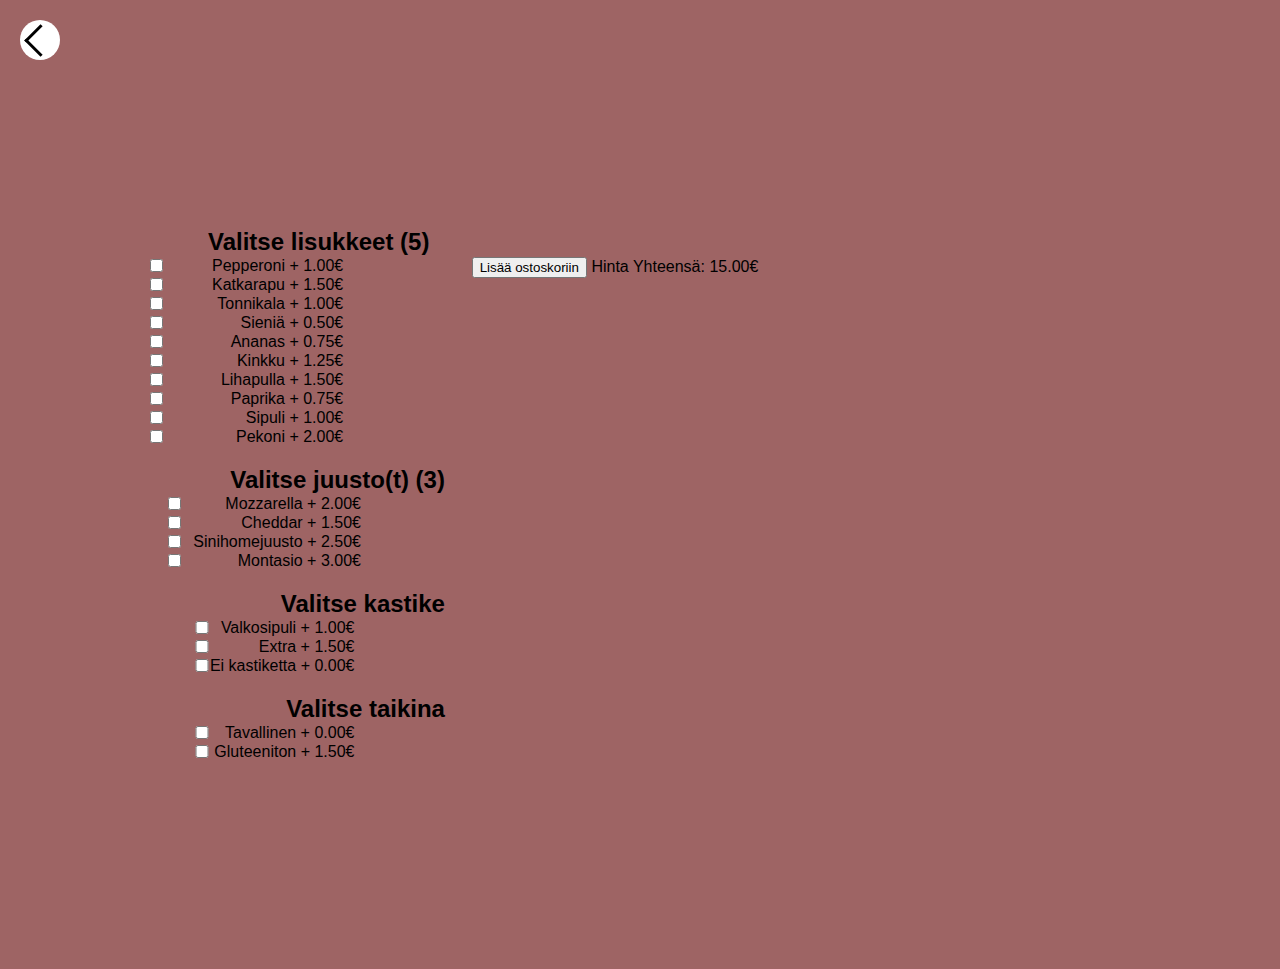
<file: fantasy.html>
<!DOCTYPE html>
<html lang="en">
    <head>
        <meta charset="UTF-8">
        <title>Fantasy</title>
        <link rel="icon" href="images/logo_2.png">
        <link rel="stylesheet" href="scss/fantasy.css">
    </head>
    <body>
        <button class="back" onclick="back()">
            <span class="arrow"></span>
        </button>

        <toppings class="toppings">
            <div class="head">
            <h2>Valitse lisukkeet (5)</h2>
            </div>
            <div class="options">
                <div class="category">
                    <label id="label"><input type="checkbox" name="topping" value="1.00" class="topping">Pepperoni + 1.00€</label>
                    <label id="label"><input type="checkbox" name="topping" value="1.50" class="topping">Katkarapu + 1.50€</label>
                    <label id="label"><input type="checkbox" name="topping" value="1.00" class="topping">Tonnikala + 1.00€</label>
                    <label id="label"><input type="checkbox" name="topping"  value="0.50" class="topping">Sieniä + 0.50€</label>
                    <label id="label"><input type="checkbox" name="topping"value="0.75" class="topping">Ananas + 0.75€</label>
                    <label id="label"><input type="checkbox" name="topping"value="1.25" class="topping">Kinkku + 1.25€</label>
                    <label id="label"><input type="checkbox" name="topping"value="1.50" class="topping">Lihapulla + 1.50€</label>
                    <label id="label"><input type="checkbox" name="topping"value="0.75" class="topping">Paprika + 0.75€</label>
                    <label id="label"><input type="checkbox" name="topping"value="1.00" class="topping">Sipuli + 1.00€</label>
                    <label id="label"><input type="checkbox" name="topping"value="2.00" class="topping">Pekoni + 2.00€</label>
                    </div>
                    <div class="head">
                    <h2>Valitse juusto(t) (3)</h2>
                    </div>
                    <label id="label"><input type="checkbox" name="cheese" value="2.00" class="cheese">Mozzarella + 2.00€</label>
                    <label id="label"><input type="checkbox" name="cheese" value="1.50" class="cheese">Cheddar + 1.50€</label>
                    <label id="label"><input type="checkbox" name="cheese" value="2.50" class="cheese">Sinihomejuusto + 2.50€</label>
                    <label id="label"><input type="checkbox" name="cheese" value="3.00" class="cheese">Montasio + 3.00€</label>
                    <div class="head">
                    <h2>Valitse kastike</h2>
                    </div>
                    <label id="label"><input type="checkbox" name="garlic" value="1.00" class="sauces">Valkosipuli + 1.00€</label>
                    <label id="label"><input type="checkbox" name="extra" value="1.50" class="sauces">Extra + 1.50€</label>
                    <label id="label"><input type="checkbox" name="none" value="0.00" class="sauces">Ei kastiketta + 0.00€</label>
                    <div class="head">
                    <h2>Valitse taikina</h2>
                    </div>
                    <label id="label"><input type="checkbox" name="dough" value="0.00" class="doughs">Tavallinen + 0.00€</label>
                    <label id="label"><input type="checkbox" name="dough" value="1.50" class="doughs">Gluteeniton + 1.50€</label>
            </div>
            <button class="send" onclick="send()">Lisää ostoskoriin</button>
            <label id="totalPrice"></label>
        </toppings>
            <script src="js/fantasy.js">
            </script>
    </body>
</html>
</file>
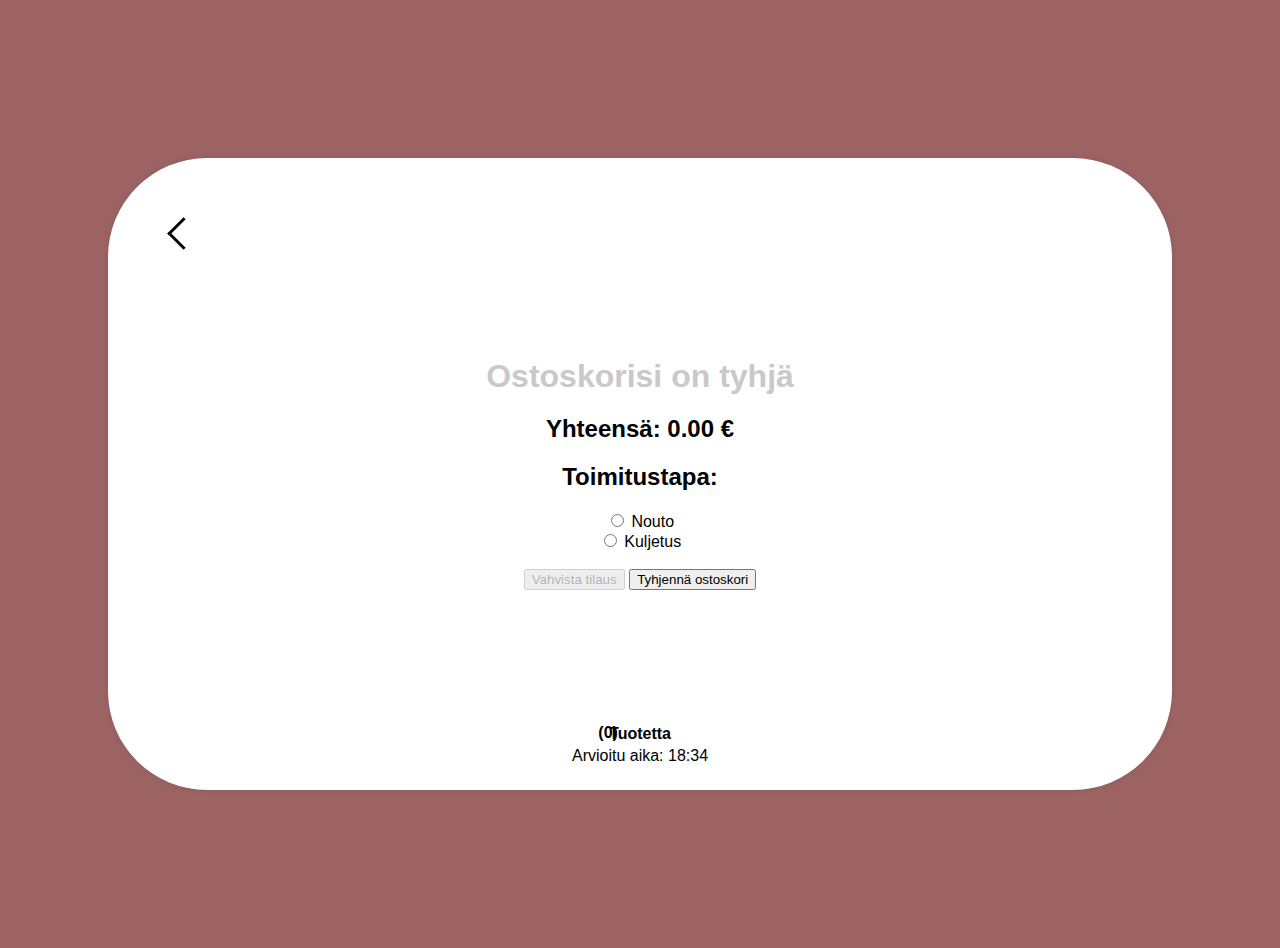
<file: ostoskori.html>
<!DOCTYPE html>
<html>
<head>
    <title>Ostoskori</title>
    <link rel="icon" href="images/logo_2.png">
    <style>
        body {
            background-color: rgb(158, 100, 100);            
        }
        .container{
            position: relative; 
            margin: 50px auto;
            padding: 200px;
            background-color: #fff;
            border-radius: 99px;
            box-shadow: 0 0 10px rgba(0, 0, 0, 0.1);            
        }
        .bg-light {
            background-color: #f8f9fa !important;
        }
        .back-button {
            width: 50px;
            height: 50px;
            background-color: white; 
            border-radius: 50%; 
            display: flex;
            justify-content: center;
            align-items: center;
            border: none;
            cursor: pointer;
            position: absolute;
            top: 50px;
            left: 50px;
        }                
        .arrow {
            width: 20px;
            height: 20px;
            border-left: 3px solid black;
            border-bottom: 3px solid black;
            transform: rotate(+45deg);
        }
        body {
            font-family: Arial, sans-serif;
            text-align: center;
            padding: 100px;
        }
        h1 {
            margin: 0;
            color: #c9c9c9;
        }
        .hidden {
            display: none;
        }
        li {
            list-style-type: none;
        }
        ul{
            color: #000000;
        }
        #delivery-address {
            margin-left: auto;
            margin-right: auto;
            display: block;
            margin-top: 10px;
            width: 200px;
        }
        #item-count{
            position: absolute;
            bottom: 27px;
            left: 47%;
            transform: translateX(-50%);
            color: black;
            padding: 5px 10px;
            border-radius: 50%;
            font-size: 1rem;
        }
        #Tuotetta{
            position: absolute;
            bottom: 20px;
            left: 50%;
            transform: translateX(-50%);
            color: black;
            padding: 5px 10px;
            border-radius: 50%;
            font-size: 1rem;
        }
            #clock {
            position: absolute;
            bottom: 20px;
            left: 50%;
            transform: translateX(-50%);
            color: black;
            padding: 5px 10px;
            border-radius: 50%;
            font-size: 1rem;
        }
    </style>
</head>
<body>
    <div class="container">
        <button class="back-button" onclick="goBack()">
            <div class="arrow"></div>
        </button>
        <h1 id="empty-message" class="empty-message">Ostoskorisi on tyhjä</h1>
        <h2>Yhteensä: <span id="total"></span></h2>
        <h3 id="cart-items"></h3> 
        <h2>Toimitustapa:</h2>
        <input type="radio" id="pickup" name="delivery-method" value="pickup" onclick="toggleDeliveryOptions(false)">
        <label for="pickup">Nouto</label><br>
        <input type="radio" id="delivery" name="delivery-method" value="delivery" onclick="toggleDeliveryOptions(true)">
        <label for="delivery">Kuljetus</label><br>
        <input type="text" id="delivery-address" placeholder="Syötä toimitusosoite" style="display: none;"><br>
        <div id="delivery-options" style="display: none;">
            <button onclick="setDeliveryTime(5)">3 km tai vähemmän (5 min)</button>
            <button onclick="setDeliveryTime(10)">3-10 km (10 min)</button>
            <button onclick="setDeliveryTime(20)">10-20 km (20 min)</button>
            <button onclick="setDeliveryTime(30)">Yli 20 km (30 min)</button>
        </div>
        <button id="confirm-button" onclick="confirmOrder()" disabled>Vahvista tilaus</button>
        <div id="clock"></div>
        <h3 id="item-count">(0)</h3><h4 id="Tuotetta">Tuotetta</h4>       

            <button onclick="clearCart()">Tyhjennä ostoskori</button>
    </div>    

    <script>
        
        var selectedItems = []; // Array to store selected items
        var total = 0;
        var deliveryTime = 0; // Delivery time in minutes

        function goBack() {
            location.replace("Tilaussivusto.html");
        }
        function updateItemCount() {
            var itemCount = document.getElementById("item-count");
            var order = JSON.parse(localStorage.getItem("order")) || [];
            itemCount.textContent = "(" + order.length + ")";
        }

        // Call the function initially to set the initial count
        updateItemCount();

        // Function to handle toggling delivery options and address input
        function toggleDeliveryOptions(showOptions) {
            var deliveryOptionsDiv = document.getElementById("delivery-options");
            var deliveryAddressInput = document.getElementById("delivery-address");
            if (showOptions) {
                deliveryOptionsDiv.style.display = "block";
                deliveryAddressInput.style.display = "block";
            } else {
                deliveryOptionsDiv.style.display = "none";
                deliveryAddressInput.style.display = "none";
                resetDeliveryTime();
                updateClock(0);
            }
        }

        // Function to set the delivery time based on the selected distance range
        function setDeliveryTime(time) {
            updateClock(time);
            deliveryTime = time;
        }

        // Function to reset the delivery time
        function resetDeliveryTime() {
            deliveryTime = 0;
        }

        // Function to add an item to the order
        var order = JSON.parse(localStorage.getItem("order")) || [];

        // Display each item in the order
        var total = 0;
        var cartItems = document.getElementById("cart-items");
            // Retrieve the selected pizzas and total price from localStorage
            const selectedPizza = localStorage.getItem('selectedPizza') || 'Fantasia Pizza';
            const totalPrice = localStorage.getItem('totalPrice') || '0.00';
            
        order.forEach(function(pizza, index) {
            var item = document.createElement("li");
            item.textContent = pizza.name + " - " + pizza.price + " €";
            var removeButton = document.createElement("button");
            removeButton.textContent = "Poista";
            removeButton.onclick = function() {
                removeItem(index);
            };
            item.appendChild(removeButton);
            cartItems.appendChild(item);
            total += parseFloat(pizza.price);
        });

        // update the total in localStorage
        localStorage.setItem("total", total);        
        
        // Display the total
        document.getElementById("total").textContent = total.toFixed(2) + " €";

        // Hide the empty message if the order is not empty
        if (order.length > 0) {
            document.getElementById("empty-message").classList.add("hidden");
        }        

        // Function to remove an item from the order
        function removeItem(index) {
            // Remove the item from the order array
            var removedItem = order.splice(index, 1)[0]; 
            // Update localStorage
            localStorage.setItem("order", JSON.stringify(order));
            // Calculate the new total price
            total -= parseFloat(removedItem.price); 
            // Update the displayed total on the current page
            document.getElementById("total").textContent = total.toFixed(2) + " €";           
            // Reload the page to reflect the changes
            location.reload();
        }
        
        // Function to prompt the user for their address when the checkbox is clicked
        function promptAddress() {
            var deliveryCheckbox = document.getElementById("delivery-checkbox");
            if (delivery.checked) {
                var address = prompt("Anna osoitteesi:");
                // You can do something with the address here, such as storing it in localStorage or sending it to a server.
            }
        }

        
        function updateClock(time) {
        var now = new Date();
        var minutesToAdd = time + order.length * 15; // Adding the selected time and time for each pizza
        now.setMinutes(now.getMinutes() + minutesToAdd);

        var hours = now.getHours();
        var minutes = now.getMinutes();
        var timeString = hours + ":" + (minutes < 10 ? "0" : "") + minutes;
        document.getElementById("clock").textContent = "Arvioitu aika: " + timeString;
        }

        // Function to confirm the order
        function confirmOrder() {
            // Implement order confirmation logic here
            // For example, you can save the order to localStorage or send it to a server
            // Reset selectedItems and total after confirmation
            selectedItems = [];
            total = 0;
            document.getElementById("total").textContent = "0.00 €"; // Reset total display
            document.getElementById("cart-items").innerHTML = ""; // Clear cart items display
            resetDeliveryTime(); // Reset delivery time
            updateClock(0); // Reset clock
            alert("Tilaus vahvistettu!");
        }

        // Initialize the clock with the current time
        updateClock(0);
        function updateConfirmButton() {
            var confirmButton = document.getElementById("confirm-button");
            if (order.length > 0) {
                confirmButton.disabled = false;
            } else {
                confirmButton.disabled = true;
            }
        }

        function clearCart() {
            localStorage.removeItem("order");
            location.reload();
        }

        // Call the function to update the button state initially
        updateConfirmButton();

        // Update the clock every second to show real-time
    </script>
</body>
</html>
</file>
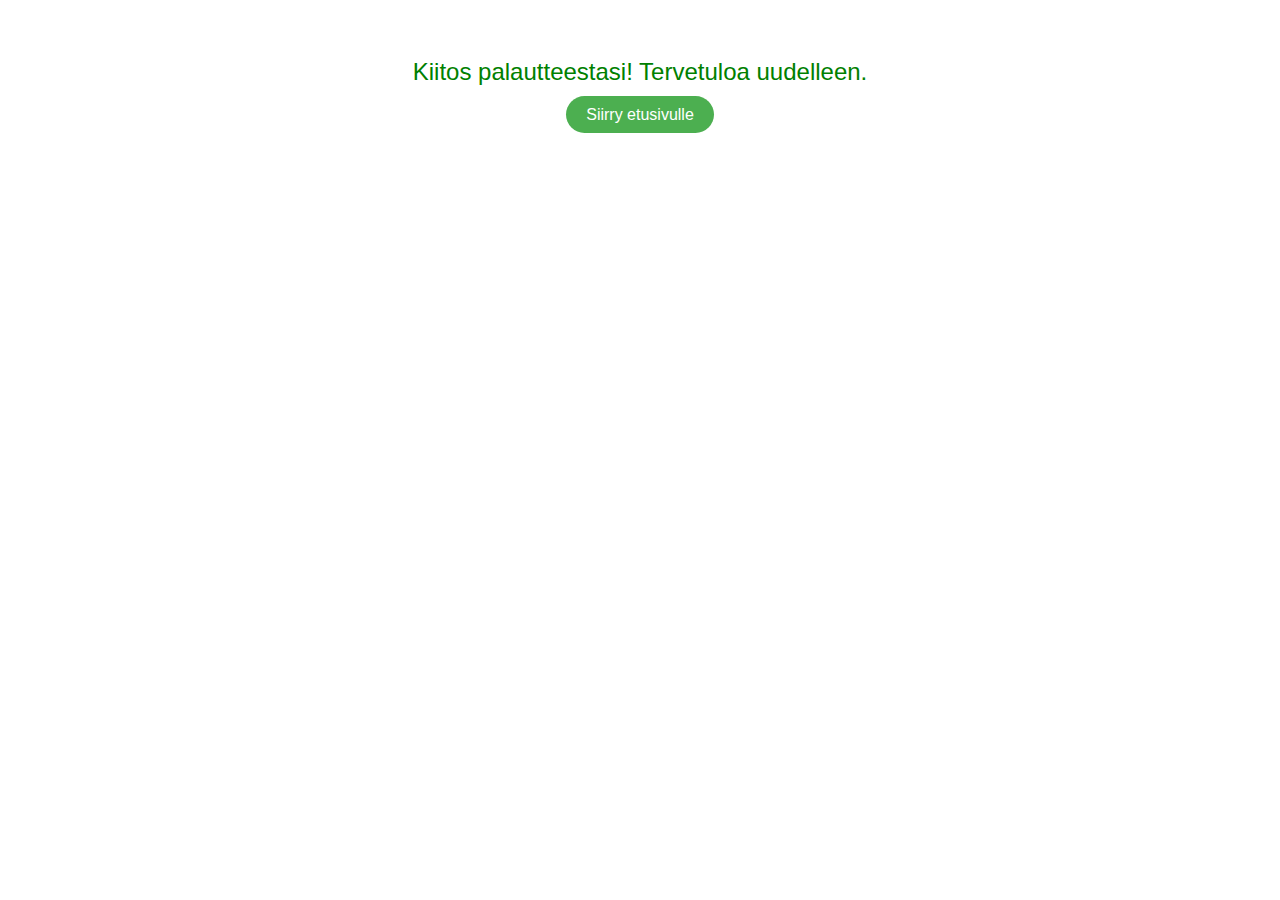
<file: palaute.html>
<!DOCTYPE html>
<html lang="en">
<head>
    <meta charset="UTF-8">
    <meta name="viewport" content="width=device-width, initial-scale=1.0">
    <title>PALAUTE</title>
    <link rel="icon" href="images/logo_2.png">    
    <style>
        body {
            font-family: Arial, sans-serif;
            text-align: center;
            padding: 50px;
        }
        .message {
            font-size: 24px;
            color: green;
            margin-bottom: 20px;
        }
        .button {
            padding: 10px 20px;
            background-color: #4caf50;
            color: #fff;
            border: none;
            border-radius: 20px;
            cursor: pointer;
            text-align: center;
            text-decoration: none;
        }
        .button:hover {
            background-color: #45a049;
        }
    </style>
</head>
<body>    
    <div class="message">Kiitos palautteestasi! Tervetuloa uudelleen.</div>
    <a class="button" href="main.html">Siirry etusivulle</a>  
</body>
</html>
</file>
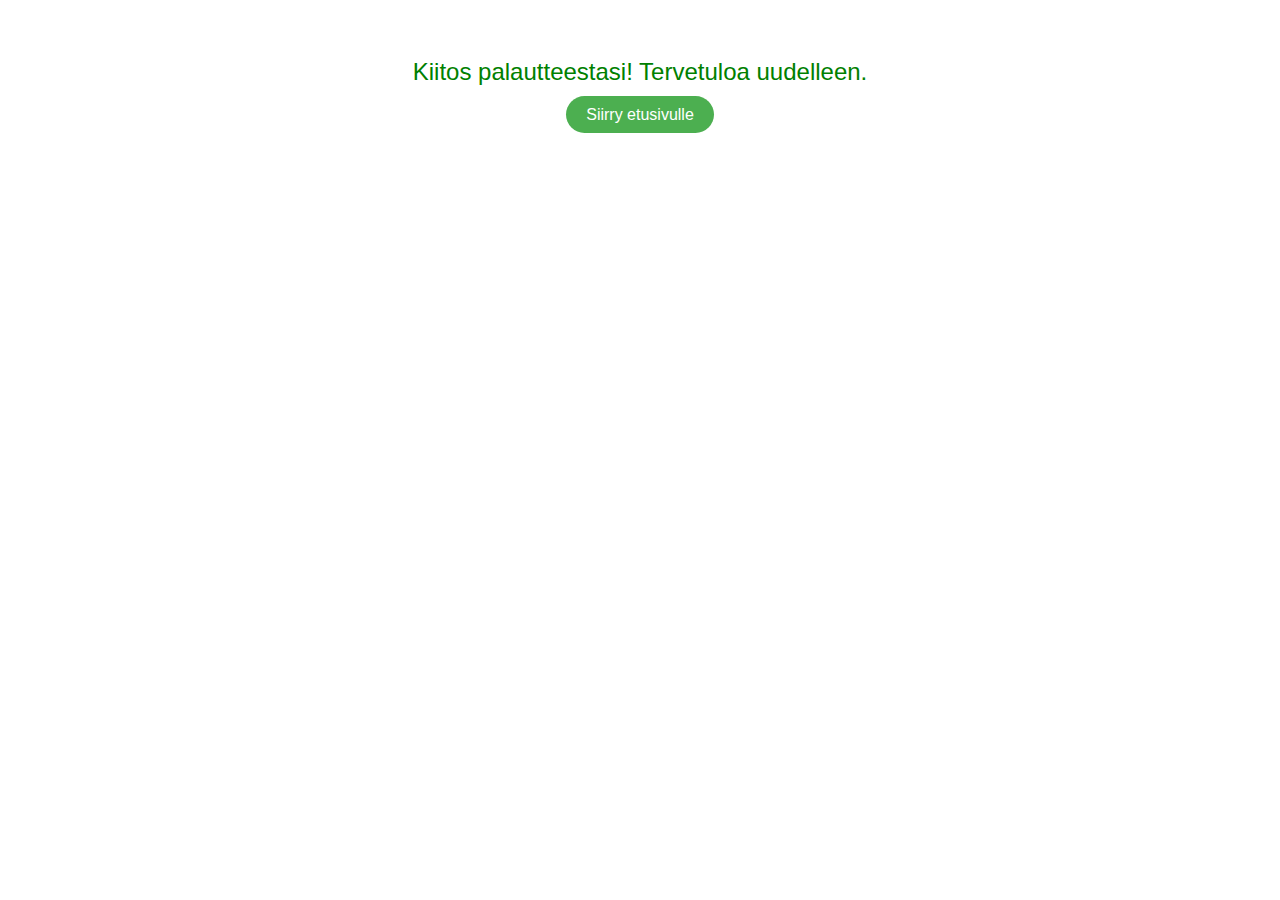
<file: Tilaussivusto – kopio.html>
<!DOCTYPE html>
<html lang="en">
<head>
    <meta charset="UTF-8">
    <meta name="viewport" content="width=device-width, initial-scale=1.0">
    <title>PALAUTE</title>
    <link rel="icon" href="images/logo_2.png">    
    <style>
        body {
            font-family: Arial, sans-serif;
            text-align: center;
            padding: 50px;
        }
        .message {
            font-size: 24px;
            color: green;
            margin-bottom: 20px;
        }
        .button {
            padding: 10px 20px;
            background-color: #4caf50;
            color: #fff;
            border: none;
            border-radius: 20px;
            cursor: pointer;
            text-align: center;
            text-decoration: none;
        }
        .button:hover {
            background-color: #45a049;
        }
    </style>
</head>
<body>    
    <div class="message">Kiitos palautteestasi! Tervetuloa uudelleen.</div>
    <a class="button" href="index.html">Siirry etusivulle</a>  
</body>
</html>
</file>
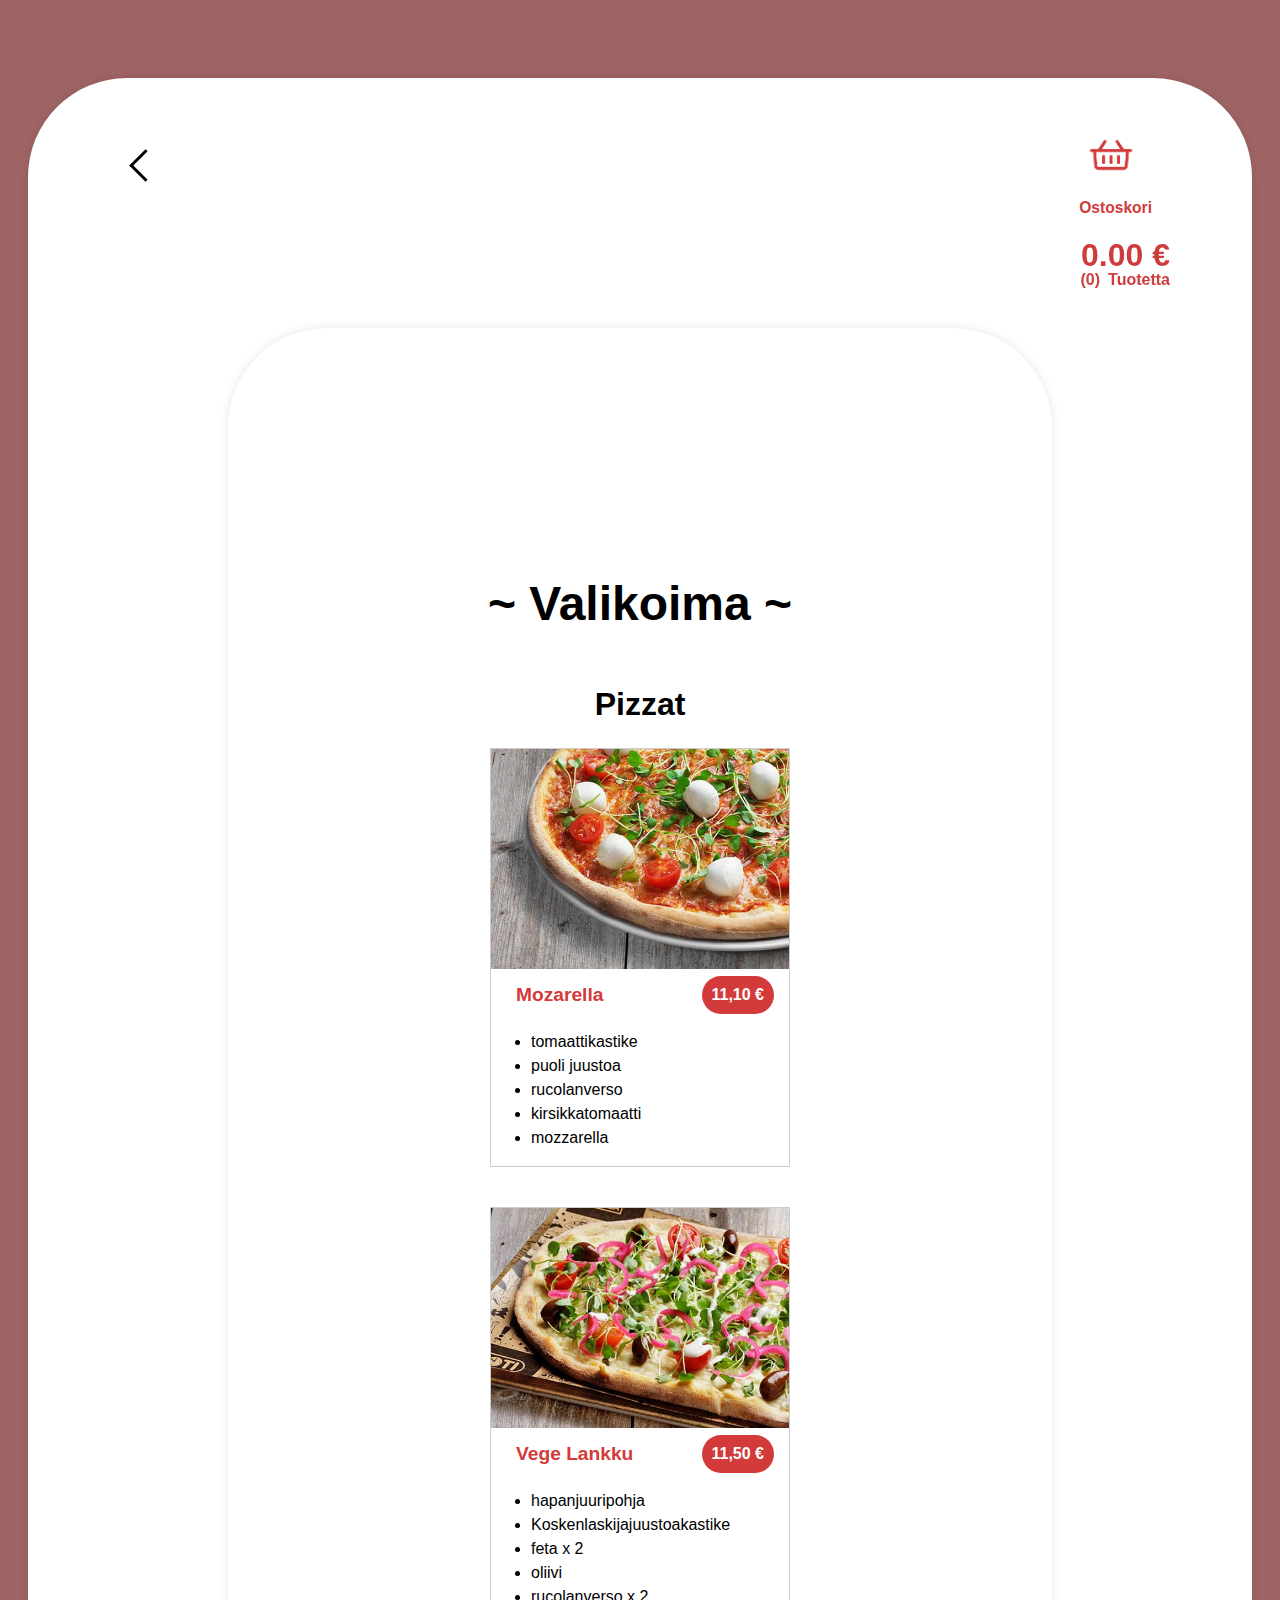
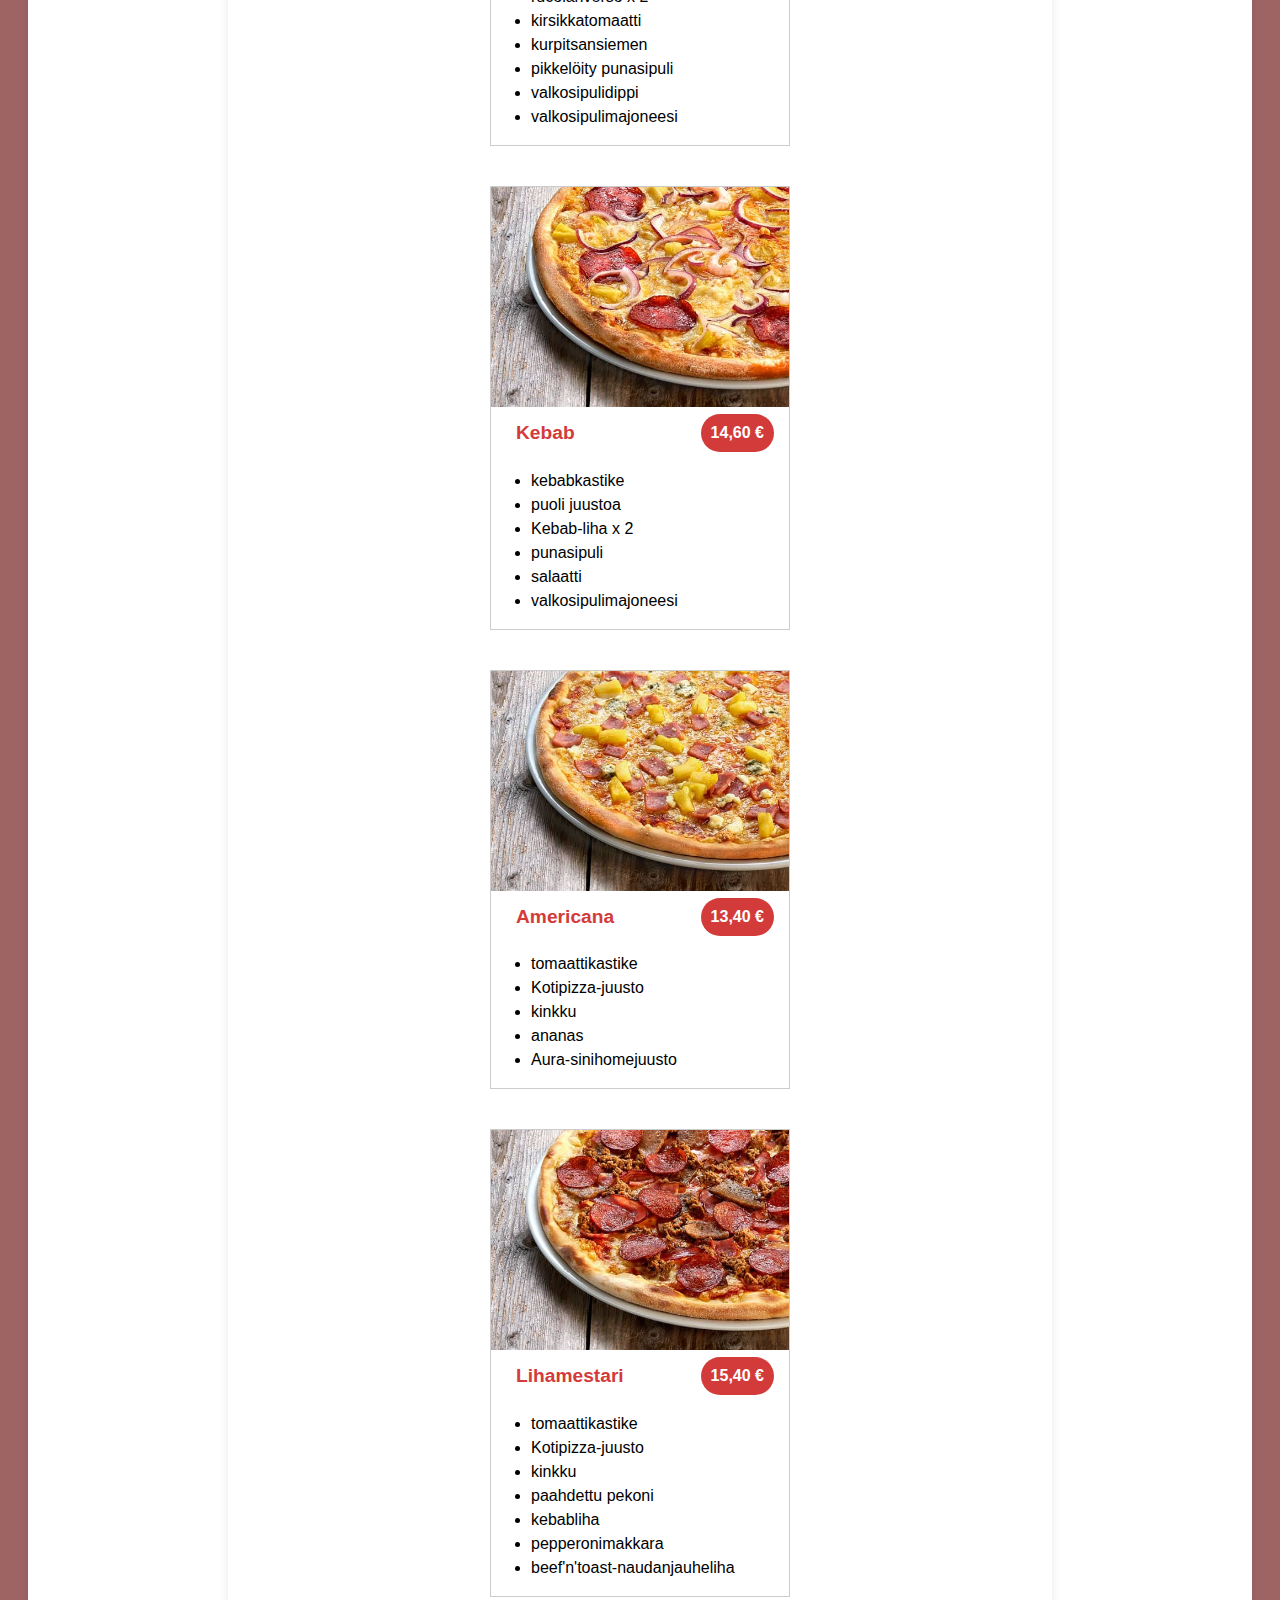
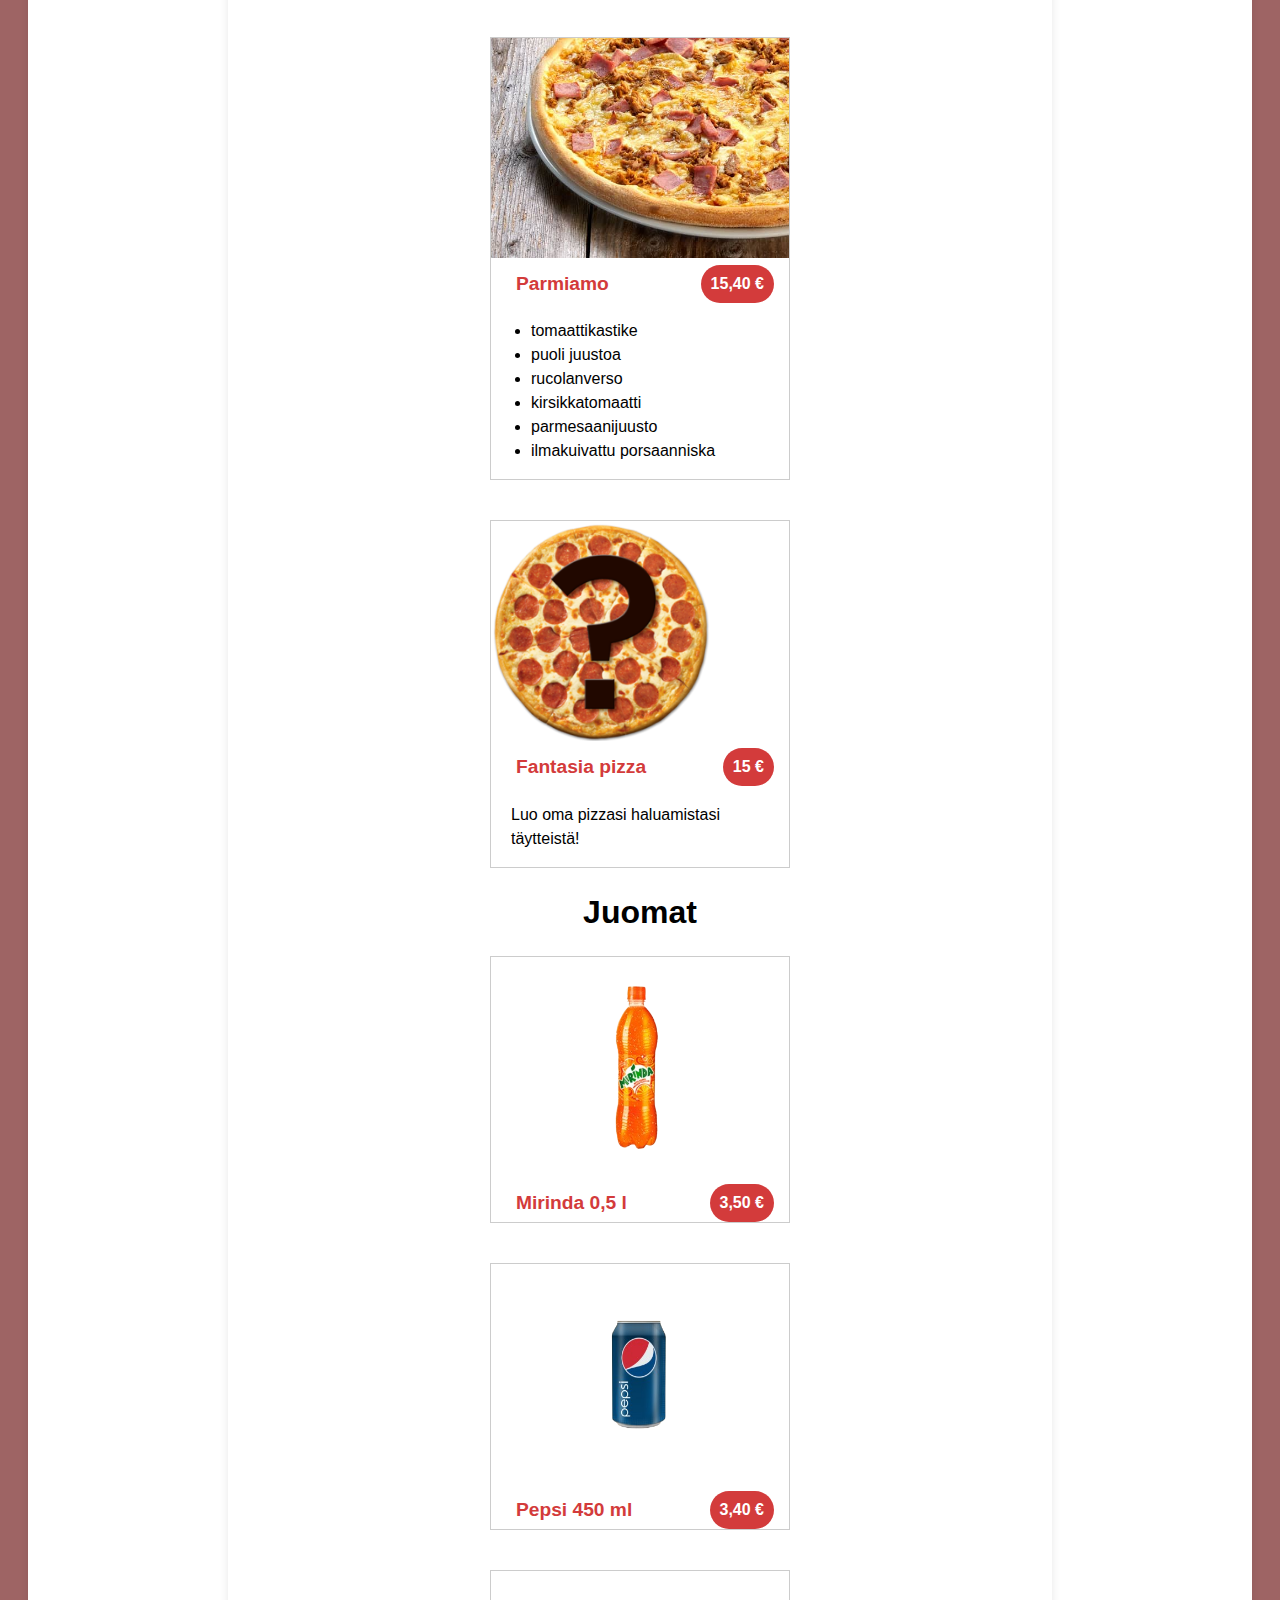
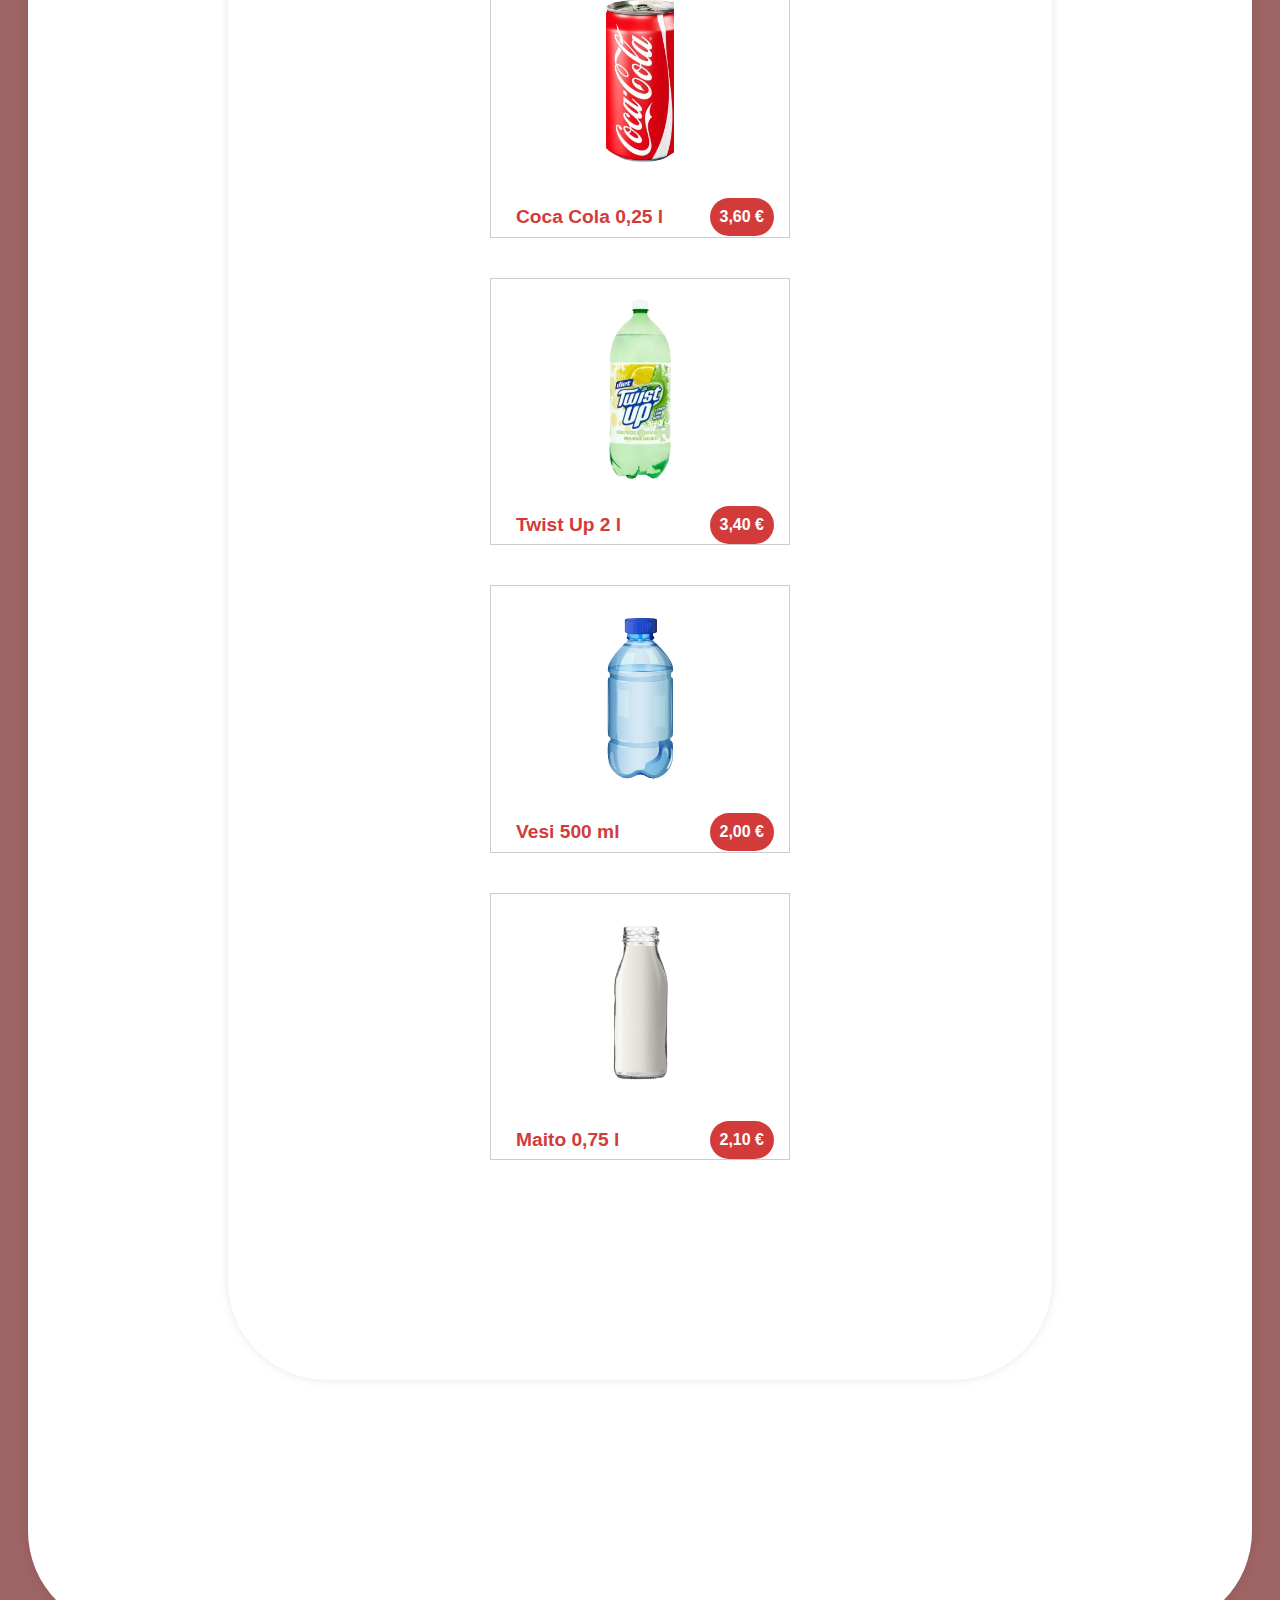
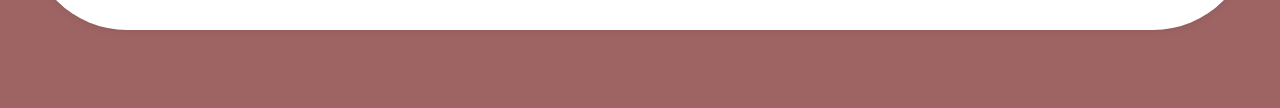
<file: Tilaussivusto.html>
<!DOCTYPE html>
<html>
<title>MENU</title>
<link rel="icon" href="images/logo_2.png">
<style>
.h2, h2 {
    font-size: 3rem;
}
</style>
<head>
    
    <div class="container">
        <div id="ostoskori">
            <button type="button" onClick="showOrderSummary()">
                <script>
                    function showOrderSummary() {
                        location.replace("ostoskori.html");
                    }
                </script>
                <img src="images/ostoskori.png">
                <h3>Ostoskori</h3>
                <h3 id="yhteensa">0.00 €</h3>
                <h3 id="item-count" class="item-count">(0)</h3>
                <h3 id="tuotteita">Tuotetta</h3>
            </button> 
            
                       
        </div>
    <script>
        function myFunction() {
            location.replace("main.html");
        }
    </script>
    <style>
        body {
            background-color: rgb(158, 100, 100);
            
        }
        .arrow {
            width: 20px;
            height: 20px;
            border-left: 3px solid black;
            border-bottom: 3px solid black;
            transform: rotate(+45deg);
        }
        .custom-image {
            position: absolute;
            top: 100px;
            left: 20px;
        }
        body {
                font-family: Arial, sans-serif;
                text-align: center;
                padding: 50px;
            }
            h1 {
                margin: 0;
            }
            .container{
                margin: 50px auto;
                padding: 200px;
                background-color: #fff;
                border-radius: 99px;
                box-shadow: 0 0 10px rgba(0, 0, 0, 0.1);
            }
            .back-button {
            width: 50px;
            height: 50px;
            background-color: white; /* Circle color */
            border-radius: 50%; /* Make it a circle */
            display: flex;
            justify-content: center;
            align-items: center;
            border: none;
            cursor: pointer;
            top: calc(120px + 20px);
            left: 120px;
            position: fixed;
            }
               
            .quantity-btn {
                margin-top: 5px;
                margin-left: 10px;                
                margin-right: 10px;
                display: flex;
                justify-content: flex-end;                
                align-items: center;
                font-size: larger;
            }
            .quantity-btn:first-child {
                margin-left: 5px;                
            }
            .bg-light {
                background-color: #f8f9fa !important;
            }
            #ostoskori {
                position: fixed;
                top: 120px;
                right: 120px;
                text-align: right;
                display: flex;
                align-items: center;
            }
            #ostoskori img {
                width: 50px;
                height: 50px;                                    
                margin-right: 10px;
            }
            #ostoskori button {
                background-color:#fff;
                color: #fff;
                padding: 10px 8px;
                border: none;
                border-radius: 5px;
                cursor: pointer;                
            }
            #yhteensa {
            position: fixed;
            top: 200px; /* Adjust the top position as needed */
            right: 100px; /* Adjust the right position as needed */
            color: #ce3c3c;
            padding: 5px 10px;
            border-radius: 50%;
            font-size: 2rem;                                                                             
            } 
            h3 {
                color: #d33b3b;
            }
            #item-count {
            position: fixed;
            top: 250px; /* Adjust the top position as needed */
            right: 170px; /* Adjust the right position as needed */
            color: #ce3c3c;
            padding: 5px 10px;
            border-radius: 50%;
            font-size: 1rem;
            }
            #tuotteita{
            position: fixed;
            top: 250px; /* Adjust the top position as needed */
            right: 100px; /* Adjust the right position as needed */
            color: #ce3c3c;
            padding: 5px 10px;
            border-radius: 50%;
            font-size: 1rem; 
            }                   
    </style>
</head>
<body>
    <button class="back-button" onclick="myFunction()">
        <div class="arrow"></div>
    </button>
        <div class="container">        
            <div class="col navMenu">
                  <h2 class="text-center" >~ Valikoima ~</h2>
                    <head>
                        <meta charset="UTF-8">
                        <meta name="viewport" content="width=device-width, initial-scale=1.0">
                        <title>Pizzat</title>
                        <style>
                            body {
                                font-family: Arial, sans-serif;
                                text-align: center;
                                padding: 20px;
                                line-height: 1.5;
                            }
                            .pizza-container,
                            .drink-container {
                                display: flex;
                                flex-wrap: wrap;
                                justify-content: center;                               
                                -webkit-box-flex: 1;
                                flex-grow: 1;
                                align-items: flex-start;
                                min-height: 5.5rem;
                                width: 100%;                                
                            }
                            .pizza,
                            .pizza2,
                            .drink {
                                margin: 20px;
                                border: 1px solid #ccc;
                                border-radius: 0px;
                                max-width: 300px;
                                text-align: left;
                                position: relative;
                                cursor: pointer;
                                box-sizing: border-box;                                
                            }

                            .pizza img,
                            .drink img {
                                max-width: 100%;
                                height: 220px;
                                border-radius: 0px;
                            }
                            h5 {
                                display: inline-block;
                                justify-content: space-between;
                                justify-content: right;
						        padding: 10px;
						        background-color: #d33b3b;
						        color: #fff;
						        border-radius: 5px;
                                margin: 0;
                                font-family:  Arial, sans-serif;
                                font-size: inherit;
                                line-height: normal;
                                text-align: right;
                                font-weight: 600;                            
                                border-top-left-radius: calc(1.25rem - 1px);
                                border-top-right-radius: calc(1.25rem - 1px);
                                border-bottom-left-radius: calc(1.25rem - 1px);
                                border-bottom-right-radius: calc(1.25rem - 1px);
                                float: none;
                            }
                            .pizza-nimi,
                            .drink-nimi {
                                text-align: center;
                                flex-grow: 1;
                                font-family:  Arial, sans-serif;
                                font-size: 1.2em;
                                font-weight: 600;
                                color: #d33b3b;
                                line-height: 2.0;
                                padding-left: 25px;                                   
                            } 
                            .pizza-hinta,
                            .drink-hinta {
                                margin-left: 0px;                                
                            }                           
                            p {
                                font-family: Arial, Helvetica, sans-serif;
                                font-style: normal;
                                font-weight: 400;
                                -webkit-font-smoothing: antialiased;
                                font-size: 1rem;
                                line-height: 140%;
                                text-align: start;
                                display: flex;
                                -webkit-box-flex: 1;
                                flex-grow: 1;
                                margin: 10px 16px;
                                color: rgb(51, 51, 51);
                                letter-spacing: 0px;
                            }
                            .pizza:hover::before {
                                content: 'Add to Order'; /* Displayed on hover */
                                position: absolute;
                                top: 0;
                                left: 0;
                                width: 100%;
                                height: 100%;
                                background-color: rgba(207, 207, 207, 0.8); /* Semi-transparent white background */
                                display: flex;
                                justify-content: center;
                                align-items: center;
                                font-weight: bold;
                                font-size: 1.5rem;
                            }
                            .drink:hover::before {
                                content: 'Add to Order'; /* Displayed on hover */
                                position: absolute;
                                top: 0;
                                left: 0;
                                width: 100%;
                                height: 100%;
                                background-color: rgba(207, 207, 207, 0.8); /* Semi-transparent white background */
                                display: flex;
                                justify-content: center;
                                align-items: center;
                                font-weight: bold;
                                font-size: 1.5rem;
                            }
                            ul.this {
                                list-style-type: none;
                                padding: 0;
                                display: flex;
                                justify-content: space-between;
                                flex-wrap: wrap                                                                
                            }
                            ul.this li {
                                width: 30%;
                                margin-right: 20px;
                                display: flex;
                                align-items: center;
                                font-family: Arial, sans-serif;
                                font-size: 1.2em;
                                color: #d33b3b;
                                font-weight: 600;
                            }
                            ul.juoma li img {
                                
                                max-width: 100%;
                                height: 200px;
                                border-radius: 0px;
                            }                                                        
                             
                            .price-background {
                            display: block;
                            justify-content: space-between;
                            justify-content: right;
                            padding: 10px;
                            background-color: #d33b3b;
                            color: #fff;
                            border-radius: 5px;
                            margin-right: 15px; /* Adjust the margin-right value to move the element to the left */
                            margin-left: 0; /* Reset margin-left */
                            font-family: Arial, sans-serif;
                            font-size: inherit;
                            line-height: normal;
                            text-align: right;
                            font-weight: 600;
                            border-top-left-radius: calc(1.25rem - 1px);
                            border-top-right-radius: calc(1.25rem - 1px);
                            border-bottom-left-radius: calc(1.25rem - 1px);
                            border-bottom-right-radius: calc(1.25rem - 1px);
                            float: right;
                            }
                            #pizzaimage {
                                max-width: 100%;
                                height: 220px;
                                border-radius: 0px;
                            }
                            .ul2 {
                            list-style-type: none; /* Poistaa oletusmerkit */
                            padding: 0; /* Poistaa listan sisäpolun */
                            }
                            .li2 {
                            padding-left: 20px; /* Lisää vasemman sisennysmerkin väliin */
                            margin-bottom: 10px; /* Lisää välilyönnin jokaisen listaelementin välille */
                            }
                        </style>
                    </head>
                    <body>
                    
                <h1>Pizzat</h1>
                    
                    <div class="pizza-container">
                        <div class="pizza" onclick="addToOrder('Mozzarella', '11.10')">
                            <img src="images/4.jpg" alt="Pizza 1">
                            <span class="pizza-nimi">Mozarella</span> <span class="pizza-hinta"><span class="price-background">11,10 €</span></span>                       
                            <ul class="list-group list-group-flush">
                                <li>tomaattikastike</li>
                                <li>puoli juustoa</li>
                                <li>rucolanverso</li>
                                <li>kirsikkatomaatti</li>
                                <li>mozzarella</li>
                            </ul>                            
                        </div>
                        <div class="pizza" onclick="addToOrder('Vege Lankku', '11.50')">
                            <img src="images/5.jpg" alt="Pizza 2">
                            <span class="pizza-nimi">Vege Lankku</span> <span class="pizza-hinta"><span class="price-background">11,50 €</span></span>
                            <ul class="list-group list-group-flush">
                                <li>hapanjuuripohja</li>
                                <li>Koskenlaskijajuustoakastike</li>
                                <li>feta x 2</li>
                                <li>oliivi</li>
                                <li>rucolanverso x 2</li>
                                <li>kirsikkatomaatti</li>
                                <li>kurpitsansiemen</li>
                                <li>pikkelöity punasipuli</li>
                                <li>valkosipulidippi</li>
                                <li>valkosipulimajoneesi</li>
                            </ul>
                        </div>
                        <div class="pizza" onclick="addToOrder('Kebab', '14.60')">
                            <img src="images/6.jpg" alt="Pizza 3">
                            <span class="pizza-nimi">Kebab</span> <span class="pizza-hinta"><span class="price-background">14,60 €</span></span>
                            <ul class="list-group list-group-flush">
                                <li>kebabkastike</li>
                                <li>puoli juustoa</li>
                                <li>Kebab-liha x 2</li>
                                <li>punasipuli</li>
                                <li>salaatti</li>
                                <li>valkosipulimajoneesi</li>
                            </ul>
                        </div>
                        <div class="pizza" onclick="addToOrder('Americana', '13.40')">
                            <img src="images/7.jpg" alt="Pizza 4">
                            <span class="pizza-nimi">Americana</span> <span class="pizza-hinta"><span class="price-background">13,40 €</span></span>
                            <ul class="list-group list-group-flush">
                                <li>tomaattikastike</li>
                                <li>Kotipizza-juusto</li>
                                <li>kinkku</li>
                                <li>ananas</li>
                                <li>Aura-sinihomejuusto</li>
                            </ul>
                        </div>
                        <div class="pizza" onclick="addToOrder('Lihamestari', '15.40')">
                            <img src="images/8.jpg" alt="Pizza 5">
                            <span class="pizza-nimi">Lihamestari</span> <span class="pizza-hinta"><span class="price-background">15,40 €</span></span>
                            <ul class="list-group list-group-flush">
                                <li>tomaattikastike</li>
                                <li>Kotipizza-juusto</li>
                                <li>kinkku</li>
                                <li>paahdettu pekoni</li>
                                <li>kebabliha</li>
                                <li>pepperonimakkara</li>
                                <li>beef'n'toast-naudanjauheliha</li>
                            </ul>
                        </div>
                        <div class="pizza" onclick="addToOrder('Parmiamo', '15.40')">
                            <img src="images/9.jpg" alt="Pizza 6">
                            <span class="pizza-nimi">Parmiamo</span> <span class="pizza-hinta"><span class="price-background">15,40 €</span></span>
                            <ul class="list-group list-group-flush">
                                <li>tomaattikastike</li>
                                <li>puoli juustoa</li>
                                <li>rucolanverso</li>
                                <li>kirsikkatomaatti</li>
                                <li>parmesaanijuusto</li>
                                <li>ilmakuivattu porsaanniska</li>
                            </ul>
                        </div>            
                        <div class="pizza2">
                            <img src="images/mystery.png" alt="Pizza 7" id="pizzaimage">
                            <span class="pizza-nimi">Fantasia pizza</span> <span class="pizza-hinta"><span class="price-background">15 €</span></span>   
                            <ul class="ul2">         
                            <li class="li2">Luo oma pizzasi haluamistasi täytteistä!</li>
                        </ul>
                            <script>
                                document.addEventListener('DOMContentLoaded', function() {
                                    const pizzaimage = document.getElementById('pizzaimage')
                                    pizzaimage.addEventListener('click', function() {
                                        window.location.href = 'fantasy.html'
                                    })
                                })
                            </script>

                        </div>                                                                   
                                            
                    </div>
                 <h1>Juomat</h1>                    
                    <div class="drink-container">                        
                        <div class="drink" id="mirinda" onclick="addToOrder('Mirinda', '3.50')">
                            <img src="images/mirinda.png" alt="mirinda">
                            <span class="drink-nimi">Mirinda 0,5 l</span> <span class="drink-hinta"><span class="price-background">3,50 €</span> </span>                                                        
                        </div>                            
                        <div class="drink" id="pepsi" onclick="addToOrder('Pepsi', '3.40')">
                            <img src="images/pepsi.png" alt="pepsi">
                            <span class="drink-nimi">Pepsi 450 ml</span> <span class="drink-hinta"><span class="price-background">3,40 €</span> </span>                                                        
                        </div>
                        <div class="drink" id="coca" onclick="addToOrder('Coca Cola', '3.60')">
                            <img src="images/coca.png" alt="coca">
                            <span class="drink-nimi">Coca Cola 0,25 l</span> <span class="drink-hinta"><span class="price-background">3,60 €</span> </span>                            
                        </div>
                        <div class="drink" id="twistup" onclick="addToOrder('Twist Up', '3.40')">
                            <img src="images/twistup.png" alt="twistup">
                            <span class="drink-nimi">Twist Up 2 l</span> <span class="drink-hinta"><span class="price-background">3,40 €</span> </span>                           
                        </div>
                        <div class="drink" id="vesi" onclick="addToOrder('Vesi', '2.00')">
                            <img src="images/vesi.png" alt="vesi">
                            <span class="drink-nimi">Vesi 500 ml</span> <span class="drink-hinta"><span class="price-background">2,00 €</span> </span>                            
                        </div>
                        <div class="drink" id="maito" onclick="addToOrder('Maito', '2.10')">
                            <img src="images/maito.png" alt="maito">
                            <span class="drink-nimi">Maito 0,75 l</span> <span class="drink-hinta"><span class="price-background">2,10 €</span> </span>                            
                        </div>
                    </div>

                    <script>
                       
                        var selectedItems = []; // Array to store selected items
                        var total = 0;
 
                 function addToOrder(name, price, ingredients) {
                     name = name.charAt(0).toUpperCase() + name.slice(1);
                     // Create an object representing the pizza
                     var pizza = {
                         name: name,
                         price: price,
                         ingredients: ingredients,
                     };
 
                     var order = JSON.parse(localStorage.getItem("order")) || [];
                     order.push(pizza);
                     localStorage.setItem("order", JSON.stringify(order));
 
                     total += parseFloat(price);
                     localStorage.setItem("total", total.toFixed(2));
                     document.getElementById("yhteensa").textContent = total.toFixed(2) + " €";
 
                     updateItemCount(); // Update item count when adding an item
                 }
 
                 function initializeTotal() {
                     total = parseFloat(localStorage.getItem("total")) || 0;
                     document.getElementById("yhteensa").textContent = total.toFixed(2) + " €";
                     updateItemCount(); // Update item count on page load
                 }
 
                 function updateItemCount() {
                     var itemCount = document.getElementById("item-count");
                     var order = JSON.parse(localStorage.getItem("order")) || [];
                     itemCount.textContent = "(" + order.length + ")";
                 }
 
                 // Call the function initially to set the initial count
                 initializeTotal();
 
                 // Function to navigate to the order summary page
                 function showOrderSummary() {
                     location.replace("ostoskori.html");
                 }
 
                 window.onload = initializeTotal;
                     </script>
                                                                                               
            </div>                    
        </div>
</body>
</html>
</file>
<file: scss/fantasy.css>
body {
  background-color: rgb(158, 100, 100);
  font-family: Arial, sans-serif;
  text-align: webkit-center;
  text-align: -moz-center;
  padding: 200px;
  flex-direction: column;
}

h2 {
  margin: 0;
}

.options,
.sauces,
.doughs,
#label {
  display: inline-grid;
  width: 30%;
  align-items: center;
  justify-content: center;
  text-align: right ;
}

.sauces,
.doughs,
.topping,
.cheese {
  margin-right: 180px;
  margin-bottom: -15px;
}

.sauces input,
.doughs input,
.topping input,
.cheese input {
  display: grid;
  align-items: center;
  margin-right: 10px;
}

.back {
  height: 40px;
  width: 40px;
  background-color: #fff; /* Circle color */
  border-radius: 50%; /* Make it a circle */
  display: flex;
  justify-content: center;
  align-items: center;
  border: none;
  cursor: pointer;
  top: 20px;
  left: 20px;
  position: fixed;
}

.arrow {
  width: 20px;
  height: 20px;
  border-left: 3px solid #000000;
  border-bottom: 3px solid #000000;
  transform: rotate(45deg);
}

.category {
  display: flex;
  flex-direction: column;
  width: 45%;
}

.head {
  flex: 0 1 100%;
  margin-top: 20px;
}/*# sourceMappingURL=fantasy.css.map */
.toppings {
  display:inherit;
  flex-direction: row;
}
</file>
